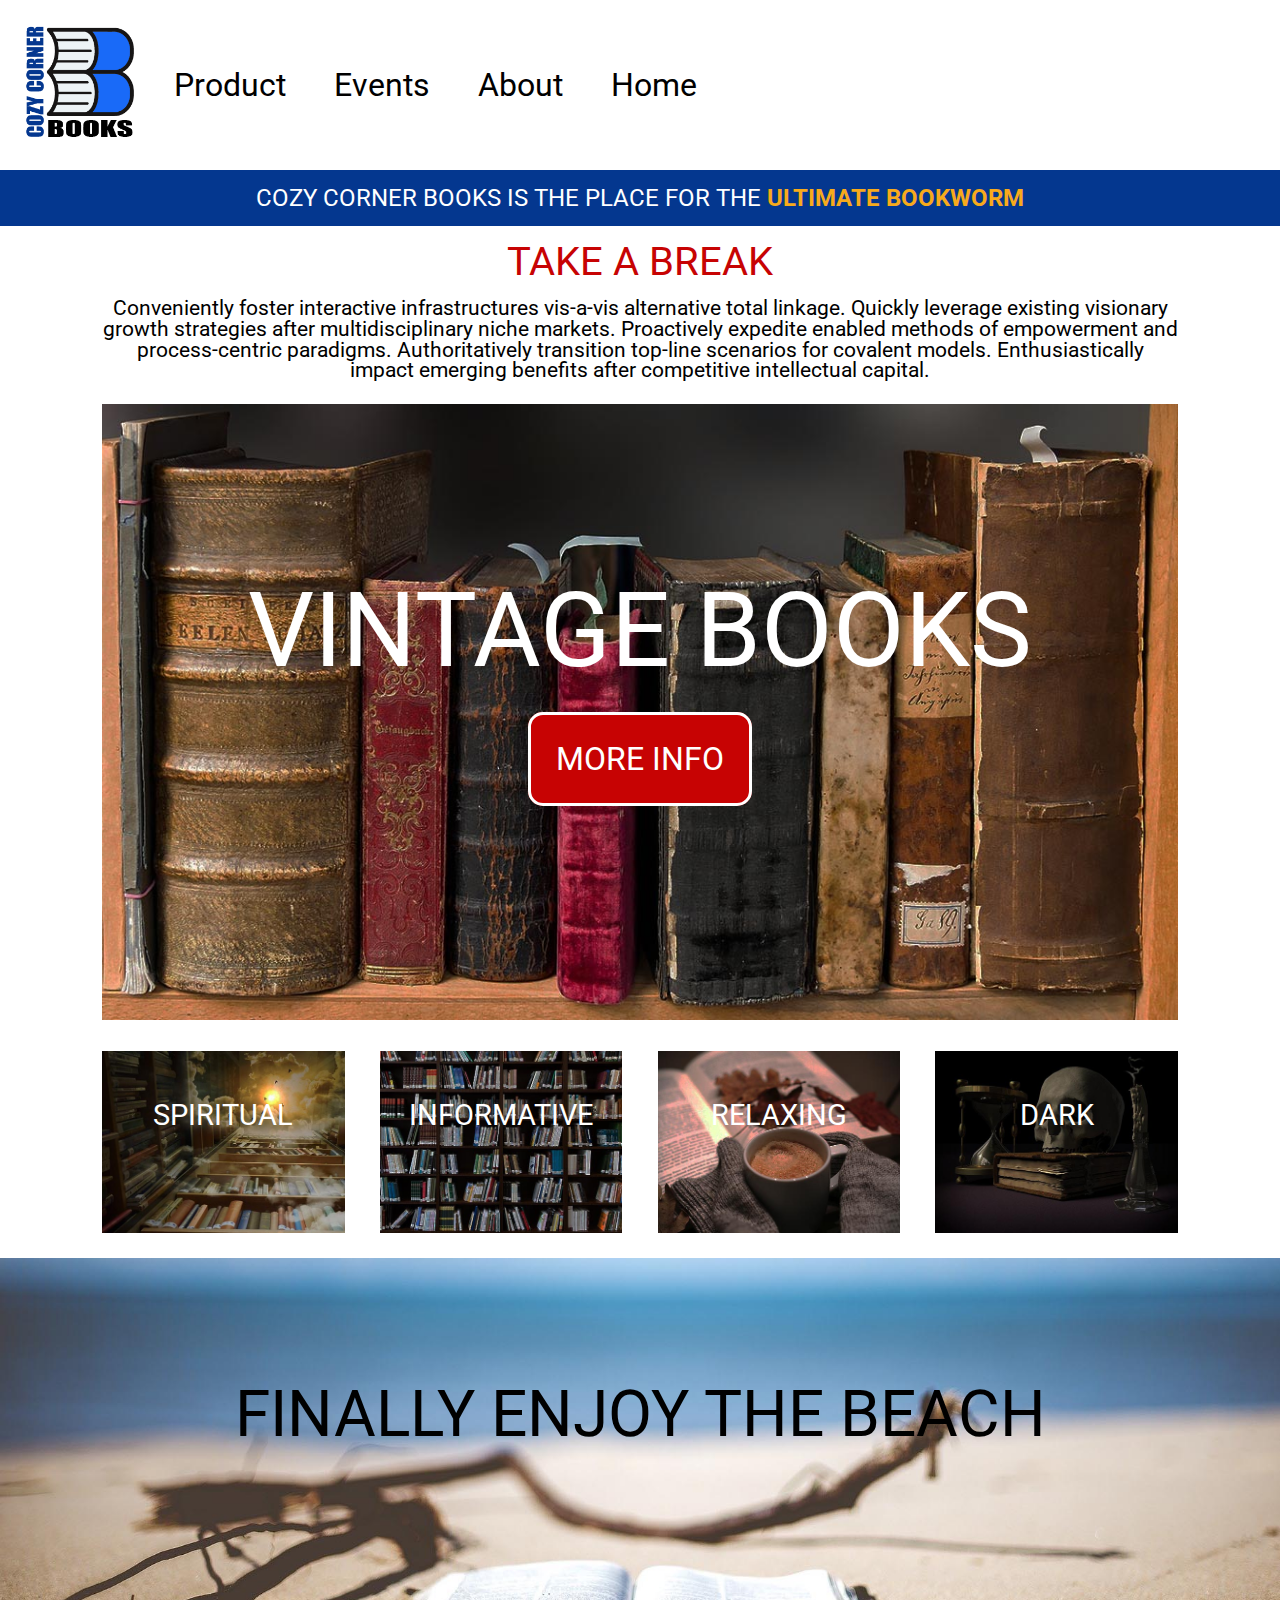
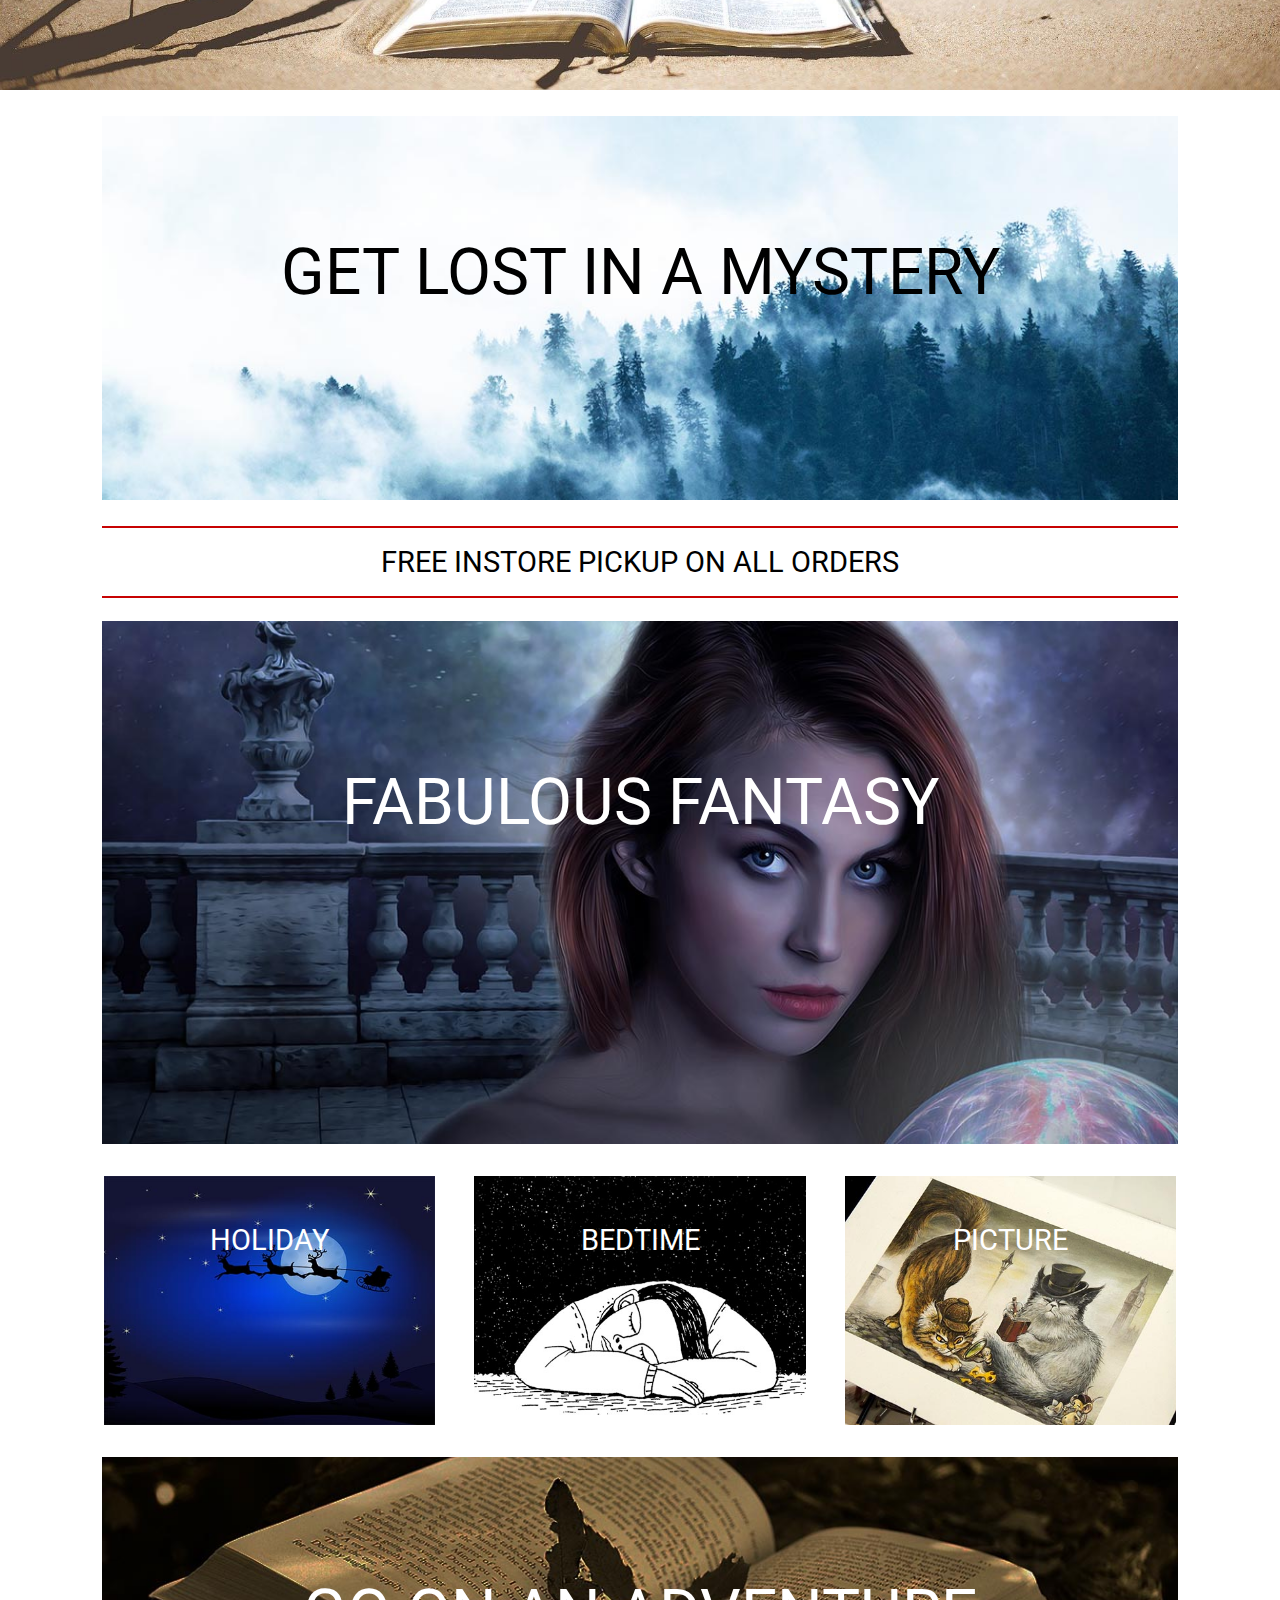
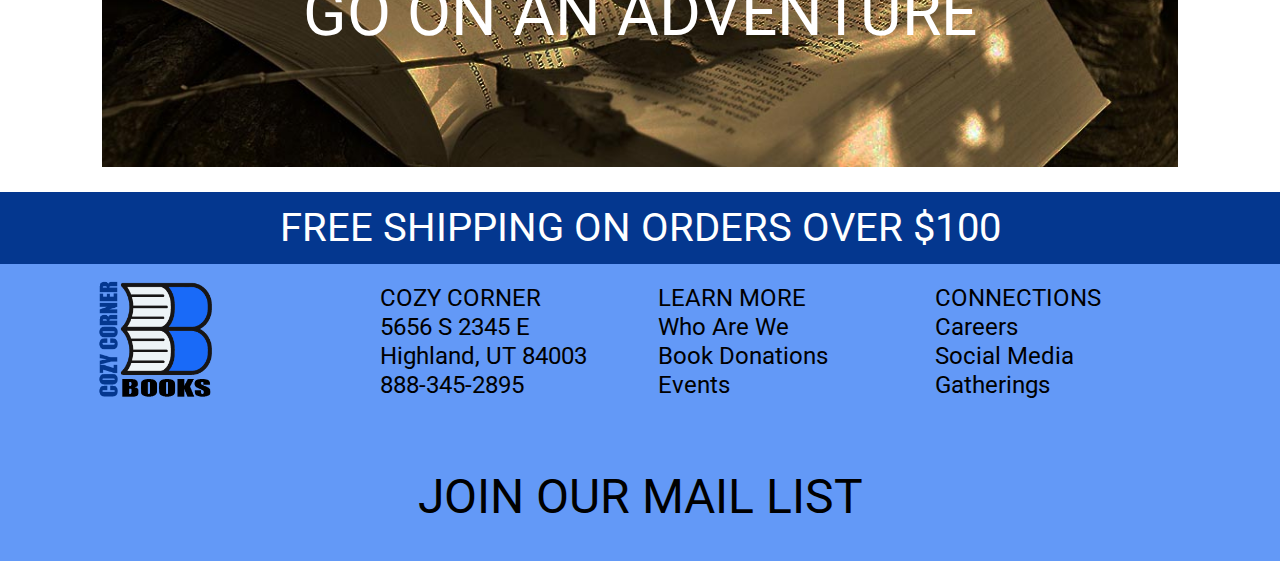
<file: index.html>
<!DOCTYPE html>
<html lang="en">
<head>
	<meta charset="utf-8">
	<meta name="viewport" content="width=device-width, initial-scale=1">
	<title>Cozy Corner - Home Page</title>
	<link href="https://fonts.googleapis.com/css?family=Roboto:400,700&display=swap" rel="stylesheet">
	<link rel="stylesheet" href="css/index.css">
</head>

<body>
	<header>
		<ul class="menu">
			<li><a href="#">Product</a></li>
			<li><a href="#">Events</a></li>
			<li><a href="/about.html">About</a></li>
			<li><a href="#">Home</a></li>
		</ul>

	
	</header>

	<div id="topBanner">

		<h1 id="bookworm">COZY CORNER BOOKS IS THE PLACE FOR THE <strong id="ult">ULTIMATE BOOKWORM</strong></h1>
		
	</div>
	<main>

	<section id="top">

		<h1 id="break"> TAKE A BREAK</h1>
		<p id="breakText">Conveniently foster interactive infrastructures vis-a-vis alternative total linkage. Quickly leverage existing visionary growth strategies after multidisciplinary niche markets. Proactively expedite enabled methods of empowerment and process-centric paradigms. Authoritatively transition top-line scenarios for covalent models. Enthusiastically impact emerging benefits after competitive intellectual capital.</p>

		<figure>
			<img src="images/vintage.jpg" alt="vintagebooks">
			<div id="vin">VINTAGE BOOKS
				<div class="big"><a href="#">MORE INFO</a></div>
			</div>
		
			
		</figure>

		<div id="fourSpot">
			<figure>
				<img src="images/small-1.jpg" alt="sub1">
				<div class="cat">SPIRITUAL</div>
			</figure>

			<figure>
				<img src="images/small-2.jpg" alt="sub2">
				<div class="cat">INFORMATIVE</div>
			</figure>

			<figure>
				<img src="images/small-3.jpg" alt="sub3">
				<div class="cat">RELAXING</div>
			</figure>

			<figure>
				<img src="images/small-4.jpg" alt="sub4">
				<div class="cat">DARK</div>
			</figure>

		</div>
		
	
	</section>

	<section id="mid">
		<figure id="full">
			<img src="images/large.jpg" alt="beach">
			<div class="beach">FINALLY ENJOY THE BEACH</div>
		</figure>

	</section>

	<section id="lower">

		<figure>
			<img src="images/bar-1.jpg" alt="mystery">
			<div id="mist">GET LOST IN A MYSTERY</div>
		</figure>

		<h1 id="free">FREE INSTORE PICKUP ON ALL ORDERS</h1>

		<figure>
			<img src="images/bar-2.jpg" alt="fantasy">
			<div id="fan">FABULOUS FANTASY</div>
		</figure>


		<div id="threeSpot">
			<figure>
				<img src="images/low-4.jpg" alt="low1">
				<div class="cat">HOLIDAY</div>
			</figure>

			<figure>
				<img src="images/low-2.jpg" alt="low2">
				<div class="cat">BEDTIME</div>
			</figure>

			<figure>
				<img src="images/low-3.jpg" alt="low3">
				<div class="cat">PICTURE</div>
			</figure>
		</div>



		<figure>
			<img src="images/bar-3.jpg" alt="adventure">
			<div id="woods">GO ON AN ADVENTURE</div>
		</figure>




	</section>


	</main>

	<footer>
		<div id="footWrap">
		<h1 id="ship">FREE SHIPPING ON ORDERS OVER $100</h1>

		

		<section id="foot">
			<div id="bottom">
				<div id="botLogo">
					<img src="images/books-logo.png" alt="logo">
				</div>

				<div>
					<ul>
					<li>COZY CORNER</li>
					<li>5656 S 2345 E</li>
					<li>Highland, UT 84003</li>
					<li>888-345-2895</li>	
					</ul>	
				</div>

				<div>
					<ul>
					<li>LEARN MORE</li>
					<li><a href="#" class="footLink">Who Are We</a></li>
					<li><a href="#" class="footLink">Book Donations</a></li>
					<li><a href="#" class="footLink">Events</a></li>	
					</ul>	
				</div>

				<div>
					<ul>
					<li>CONNECTIONS</li>
					<li><a href="#" class="footLink">Careers</a></li>
					<li><a href="#" class="footLink">Social Media</a></li>
					<li><a href="#" class="footLink">Gatherings</a></li>	
					</ul>	
				</div>
			</div>


			<div id="mail">
				<a href="#">JOIN OUR MAIL LIST</a>
			</div>

		</section>

		</div>





	</footer>

</body>
</html>
</file>
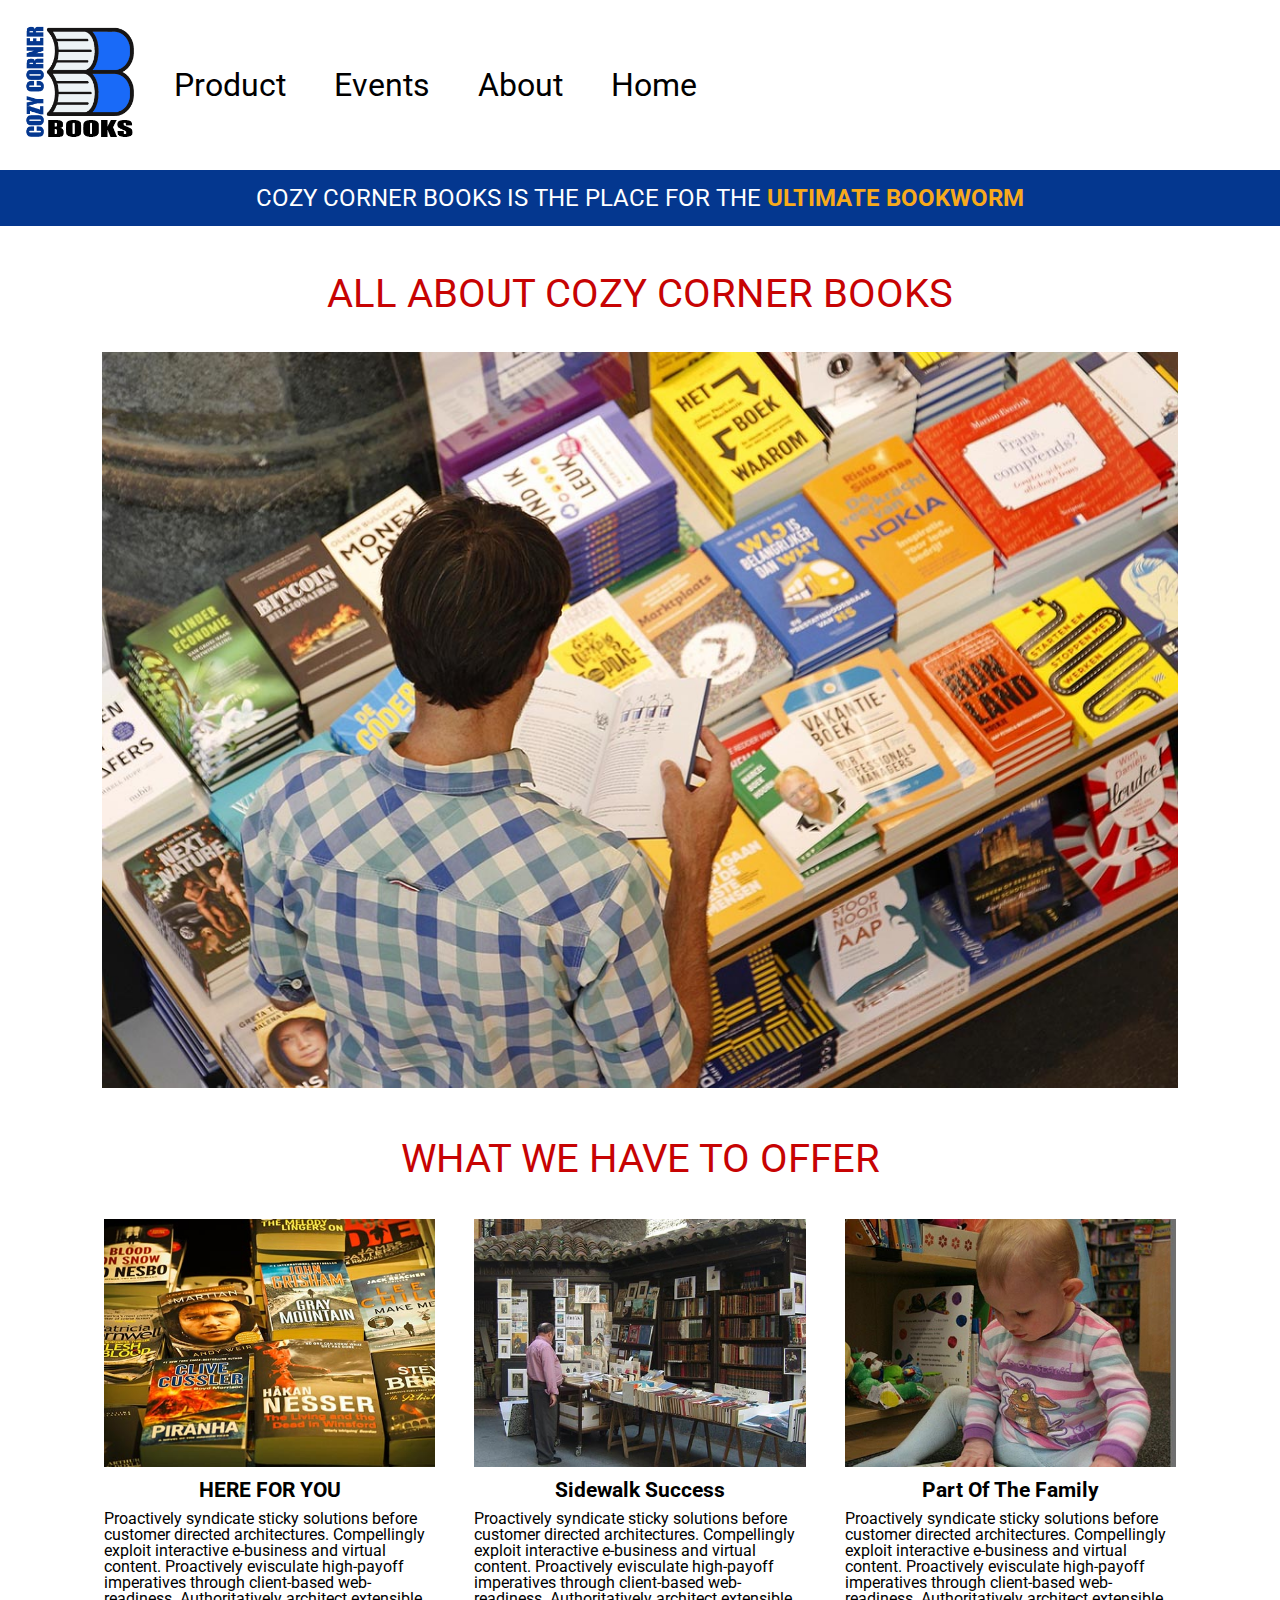
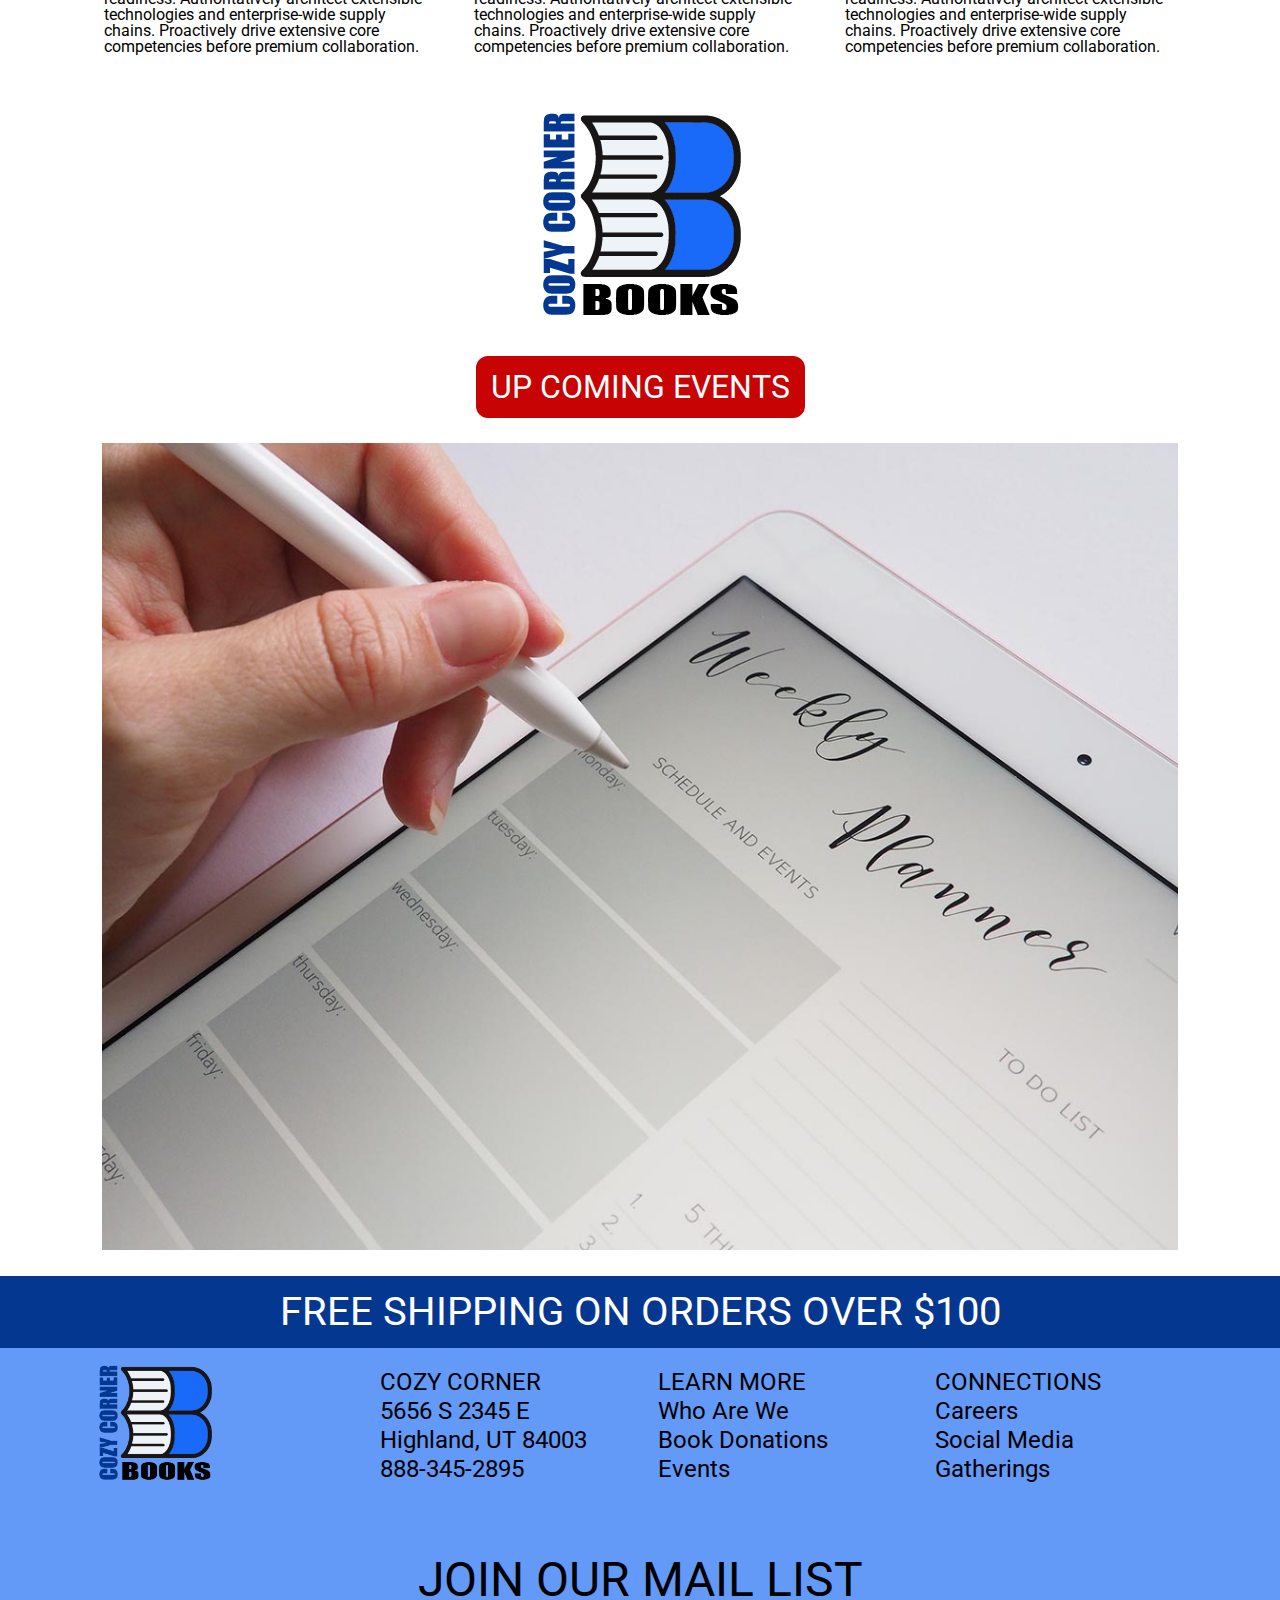
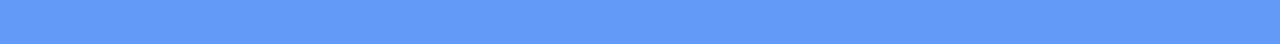
<file: about.html>
<!DOCTYPE html>
<html lang="en">
<head>
	<meta charset="utf-8">
	<meta name="viewport" content="width=device-width, initial-scale=1">
	<title>Cozy Corner - About US</title>
	<link href="https://fonts.googleapis.com/css?family=Roboto:400,700&display=swap" rel="stylesheet">
	<link rel="stylesheet" href="css/index.css">
</head>

<body>
	<header>
		<ul class="menu">
			<li><a href="#">Product</a></li>
			<li><a href="#">Events</a></li>
			<li><a href="#">About</a></li>
            <li><a href="/index.html">Home</a></li>
		</ul>

	
	</header>

	<div id="topBanner">

		<h1 id="bookworm">COZY CORNER BOOKS IS THE PLACE FOR THE <strong id="ult">ULTIMATE BOOKWORM</strong></h1>
		
    </div>
    <section id="aboutTop">
        <h1 id="breakIt"> ALL ABOUT COZY CORNER BOOKS</h1>
        <figure>
        <img src="images/about.jpg" alt="about">
        </figure>

        <h1 id="breakIt"> WHAT WE HAVE TO OFFER</h1>


        <div id="aboutThree">
			<figure>
				<img src="images/about-1.jpg" alt="low1">
				<div>
                    <h1 class="aboutHead">HERE FOR YOU</h1>
                    <P>Proactively syndicate sticky solutions before customer directed architectures. Compellingly exploit interactive e-business and virtual content. Proactively evisculate high-payoff imperatives through client-based web-readiness. Authoritatively architect extensible technologies and enterprise-wide supply chains. Proactively drive extensive core competencies before premium collaboration.</P>
                </div>
			</figure>

			<figure>
				<img src="images/about-2.jpg" alt="low2">
				<div>
                    <h1 class="aboutHead">Sidewalk Success</h1>
                    <P>Proactively syndicate sticky solutions before customer directed architectures. Compellingly exploit interactive e-business and virtual content. Proactively evisculate high-payoff imperatives through client-based web-readiness. Authoritatively architect extensible technologies and enterprise-wide supply chains. Proactively drive extensive core competencies before premium collaboration.</P>
                </div>
			</figure>

			<figure>
				<img src="images/about-3.jpg" alt="low3">
				<div>
                    <h1 class="aboutHead">Part Of The Family</h1>
                    <P>Proactively syndicate sticky solutions before customer directed architectures. Compellingly exploit interactive e-business and virtual content. Proactively evisculate high-payoff imperatives through client-based web-readiness. Authoritatively architect extensible technologies and enterprise-wide supply chains. Proactively drive extensive core competencies before premium collaboration.</P>
                </div>
			</figure>
        </div>

        <div id="bottomLogo">

        <img src="images/books-logo.png">
        
        </div>

        <h1 class="bigCenter">
            <a href="/index.html">UP COMING EVENTS</a></h1>

        <figure>
            <img src="images/cal.jpg" alt="events">
        </figure>
        
        


    </section>








    
    <footer>
		<div id="footWrap">
		<h1 id="ship">FREE SHIPPING ON ORDERS OVER $100</h1>

		

		<section id="foot">
			<div id="bottom">
				<div id="botLogo">
					<img src="images/books-logo.png" alt="logo">
				</div>

				<div>
					<ul>
					<li>COZY CORNER</li>
					<li>5656 S 2345 E</li>
					<li>Highland, UT 84003</li>
					<li>888-345-2895</li>	
					</ul>	
				</div>

				<div>
					<ul>
					<li>LEARN MORE</li>
					<li><a href="#" class="footLink">Who Are We</a></li>
					<li><a href="#" class="footLink">Book Donations</a></li>
					<li><a href="#" class="footLink">Events</a></li>	
					</ul>	
				</div>

				<div>
					<ul>
					<li>CONNECTIONS</li>
					<li><a href="#" class="footLink">Careers</a></li>
					<li><a href="#" class="footLink">Social Media</a></li>
					<li><a href="#" class="footLink">Gatherings</a></li>	
					</ul>	
				</div>
			</div>


			<div id="mail">
				<a href="#">JOIN OUR MAIL LIST</a>
			</div>

		</section>

		</div>





	</footer>

</body>
</html>
</file>
<file: css/index.css>
/* http://meyerweb.com/eric/tools/css/reset/ 
   v2.0 | 20110126
   License: none (public domain)
*/
html,
body,
div,
span,
applet,
object,
iframe,
h1,
h2,
h3,
h4,
h5,
h6,
p,
blockquote,
pre,
a,
abbr,
acronym,
address,
big,
cite,
code,
del,
dfn,
em,
img,
ins,
kbd,
q,
s,
samp,
small,
strike,
strong,
sub,
sup,
tt,
var,
b,
u,
i,
center,
dl,
dt,
dd,
ol,
ul,
li,
fieldset,
form,
label,
legend,
table,
caption,
tbody,
tfoot,
thead,
tr,
th,
td,
article,
aside,
canvas,
details,
embed,
figure,
figcaption,
footer,
header,
hgroup,
menu,
nav,
output,
ruby,
section,
summary,
time,
mark,
audio,
video {
  margin: 0;
  padding: 0;
  border: 0;
  font-size: 100%;
  font: inherit;
  vertical-align: baseline;
}
/* HTML5 display-role reset for older browsers */
article,
aside,
details,
figcaption,
figure,
footer,
header,
hgroup,
menu,
nav,
section {
  display: block;
}
body {
  line-height: 1;
}
ol,
ul {
  list-style: none;
}
blockquote,
q {
  quotes: none;
}
blockquote:before,
blockquote:after,
q:before,
q:after {
  content: '';
  content: none;
}
table {
  border-collapse: collapse;
  border-spacing: 0;
}
html {
  box-sizing: border-box;
}
*,
*:before,
*:after {
  box-sizing: inherit;
}
.clickColor {
  background-color: #c70303;
  border: 3px white solid;
  border-radius: 15px;
  text-decoration: none;
  color: white;
}
.clickBigFont {
  font-size: 2rem;
  padding: 25px;
}
@media (max-width: 850px) {
  .clickBigFont {
    font-size: 1rem;
    padding: 15px;
  }
}
.click {
  font-size: 2rem;
  padding: 15px;
}
body {
  font-family: 'Roboto', sans-serif;
  font-size: 16px;
}
header {
  background-image: url(/images/books-logo.png);
  background-repeat: no-repeat;
  background-position: 1.5rem;
  background-size: 110px;
}
@media (max-width: 600px) {
  header {
    background-size: 65px;
  }
}
.menu {
  display: flex;
  list-style: none;
  padding: 45px 150px;
}
@media (max-width: 600px) {
  .menu {
    padding: 35px 100px;
  }
}
.menu li {
  margin: 1.5rem;
  font-size: 2rem;
}
@media (max-width: 850px) {
  .menu li {
    font-size: 1.2rem;
    margin: 0.8rem;
  }
}
@media (max-width: 600px) {
  .menu li {
    font-size: 1rem;
    margin: 0.6rem;
  }
}
.menu li a {
  text-decoration: none;
  color: black;
}
.menu li a:hover {
  color: #c70303;
}
/* --- Top Banner --- */
#bookworm {
  background-color: #04378f;
  text-align: center;
  color: white;
  padding: 1rem;
  font-size: 1.5rem;
}
#ult {
  color: #f7aa1c;
  font-weight: 700;
}
/* --- Top Image --- */
#top {
  max-width: 70rem;
  margin: 0 auto;
}
#aboutTop {
  max-width: 70rem;
  margin: 0 auto;
}
#break {
  font-size: 2.5rem;
  text-align: center;
  color: #c70303;
  padding: 1rem;
}
#breakIt {
  font-size: 2.5rem;
  text-align: center;
  color: #c70303;
  padding: 1rem;
  margin-top: 2rem;
}
#breakText {
  font-size: 1.3rem;
  text-align: center;
  margin: 0 2%;
}
figure {
  margin: 2%;
  position: relative;
}
figure img {
  max-width: 100%;
}
#vin {
  position: absolute;
  text-align: center;
  top: 175px;
  color: white;
  width: 100%;
  font-size: 6.5rem;
}
@media (max-width: 850px) {
  #vin {
    font-size: 3.8rem;
    top: 75px;
  }
}
@media (max-width: 600px) {
  #vin {
    font-size: 2.6rem;
    top: 75px;
  }
}
/* --- 4 box grid --- */
#fourSpot {
  display: grid;
  grid-template-columns: 1fr 1fr 1fr 1fr;
  column-gap: 25px;
  margin: 1.5%;
}
@media (max-width: 850px) {
  #fourSpot {
    grid-template-columns: 1fr 1fr;
    grid-template-rows: auto;
  }
}
@media (max-width: 600px) {
  #fourSpot {
    grid-template-columns: 1fr;
    grid-template-rows: auto;
  }
}
.cat {
  position: absolute;
  text-align: center;
  top: 50px;
  color: white;
  width: 100%;
  font-size: 1.8rem;
}
@media (max-width: 600px) {
  .cat {
    font-size: 1.8rem;
  }
}
/* --- Full Page Image --- */
#full {
  margin: 0;
}
.beach {
  position: absolute;
  text-align: center;
  top: 125px;
  color: black;
  width: 100%;
  font-size: 4rem;
}
@media (max-width: 850px) {
  .beach {
    font-size: 2rem;
    top: 25px;
  }
}
@media (max-width: 600px) {
  .beach {
    font-size: 1.5rem;
    top: 25px;
  }
}
/* --- Lower Images --- */
#lower {
  max-width: 70rem;
  margin: 0 auto;
}
#mist {
  position: absolute;
  text-align: center;
  top: 125px;
  color: black;
  width: 100%;
  font-size: 4rem;
}
@media (max-width: 850px) {
  #mist {
    font-size: 2rem;
    top: 50px;
  }
}
@media (max-width: 600px) {
  #mist {
    font-size: 1.5rem;
    top: 25px;
  }
}
#free {
  margin: 2%;
  font-size: 1.8rem;
  border-top: 2px solid #c70303;
  border-bottom: 2px solid #c70303;
  padding: 20px 0px;
  color: black;
  text-align: center;
}
@media (max-width: 850px) {
  #free {
    font-size: 1.3rem;
    top: 50px;
  }
}
#fan {
  position: absolute;
  text-align: center;
  top: 150px;
  color: white;
  width: 100%;
  font-size: 4rem;
}
@media (max-width: 850px) {
  #fan {
    font-size: 2rem;
    top: 50px;
  }
}
@media (max-width: 600px) {
  #fan {
    font-size: 1.5rem;
    top: 25px;
  }
}
#woods {
  position: absolute;
  text-align: center;
  top: 125px;
  color: white;
  width: 100%;
  font-size: 4rem;
}
@media (max-width: 850px) {
  #woods {
    font-size: 2rem;
    top: 50px;
  }
}
@media (max-width: 600px) {
  #woods {
    font-size: 1.5rem;
    top: 25px;
  }
}
.aboutHead {
  font-size: 1.3rem;
  text-align: center;
  font-weight: 700;
  margin: 10px 0;
}
/* --- 3 Box Grid --- */
#threeSpot {
  display: grid;
  grid-template-columns: 1fr 1fr 1fr;
  column-gap: 25px;
  margin: 1.5%;
}
@media (max-width: 600px) {
  #threeSpot {
    grid-template-columns: 1fr;
    grid-template-rows: auto;
  }
}
#aboutThree {
  display: grid;
  grid-template-columns: 1fr 1fr 1fr;
  column-gap: 25px;
  margin: 1.5%;
}
@media (max-width: 600px) {
  #aboutThree {
    grid-template-columns: 1fr;
    grid-template-rows: auto;
  }
}
.big a {
  background-color: #c70303;
  border: 3px white solid;
  border-radius: 15px;
  text-decoration: none;
  color: white;
  font-size: 2rem;
  padding: 25px;
}
@media (max-width: 850px) {
  .big a {
    font-size: 1rem;
    padding: 15px;
  }
}
.big a:hover {
  color: black;
}
.bigCenter {
  display: flex;
  justify-content: center;
}
.bigCenter a {
  background-color: #c70303;
  border: 3px white solid;
  border-radius: 15px;
  text-decoration: none;
  color: white;
  font-size: 2rem;
  padding: 15px;
  text-align: center;
}
.bigCenter a:hover {
  color: black;
}
#bottomLogo {
  margin: 50px 0 25px 0;
  display: flex;
  justify-content: center;
}
a:hover {
  color: #c70303;
}
#ship {
  background-color: #04378f;
  text-align: center;
  color: white;
  padding: 1rem;
  font-size: 2.5rem;
  margin: 0;
}
#footWrap {
  background-color: #6399f7;
  margin: 0;
  padding: 0;
}
#foot {
  max-width: 70rem;
  margin: 0 auto;
}
#bottom {
  display: grid;
  grid-template-columns: 1fr 1fr 1fr 1fr;
  column-gap: 25px;
  margin: 1.5%;
  font-size: 1.5rem;
  padding-bottom: 3rem;
}
@media (max-width: 850px) {
  #bottom {
    grid-template-columns: 1fr 1fr;
    grid-template-rows: auto;
    row-gap: 25px;
    margin: 5%;
  }
}
@media (max-width: 600px) {
  #bottom {
    grid-template-columns: 1fr;
    grid-template-rows: auto;
    row-gap: 25px;
    margin: 5%;
  }
}
#botLogo img {
  max-width: 115px;
}
#bottom div li {
  margin: 5px;
}
.footLink {
  list-style: none;
  text-decoration: none;
  color: black;
}
#mail {
  text-align: center;
  padding-bottom: 2.5rem;
}
#mail a {
  text-decoration: none;
  color: black;
  font-size: 3rem;
}
@media (max-width: 600px) {
  #mail a {
    font-size: 2rem;
  }
}
</file>
